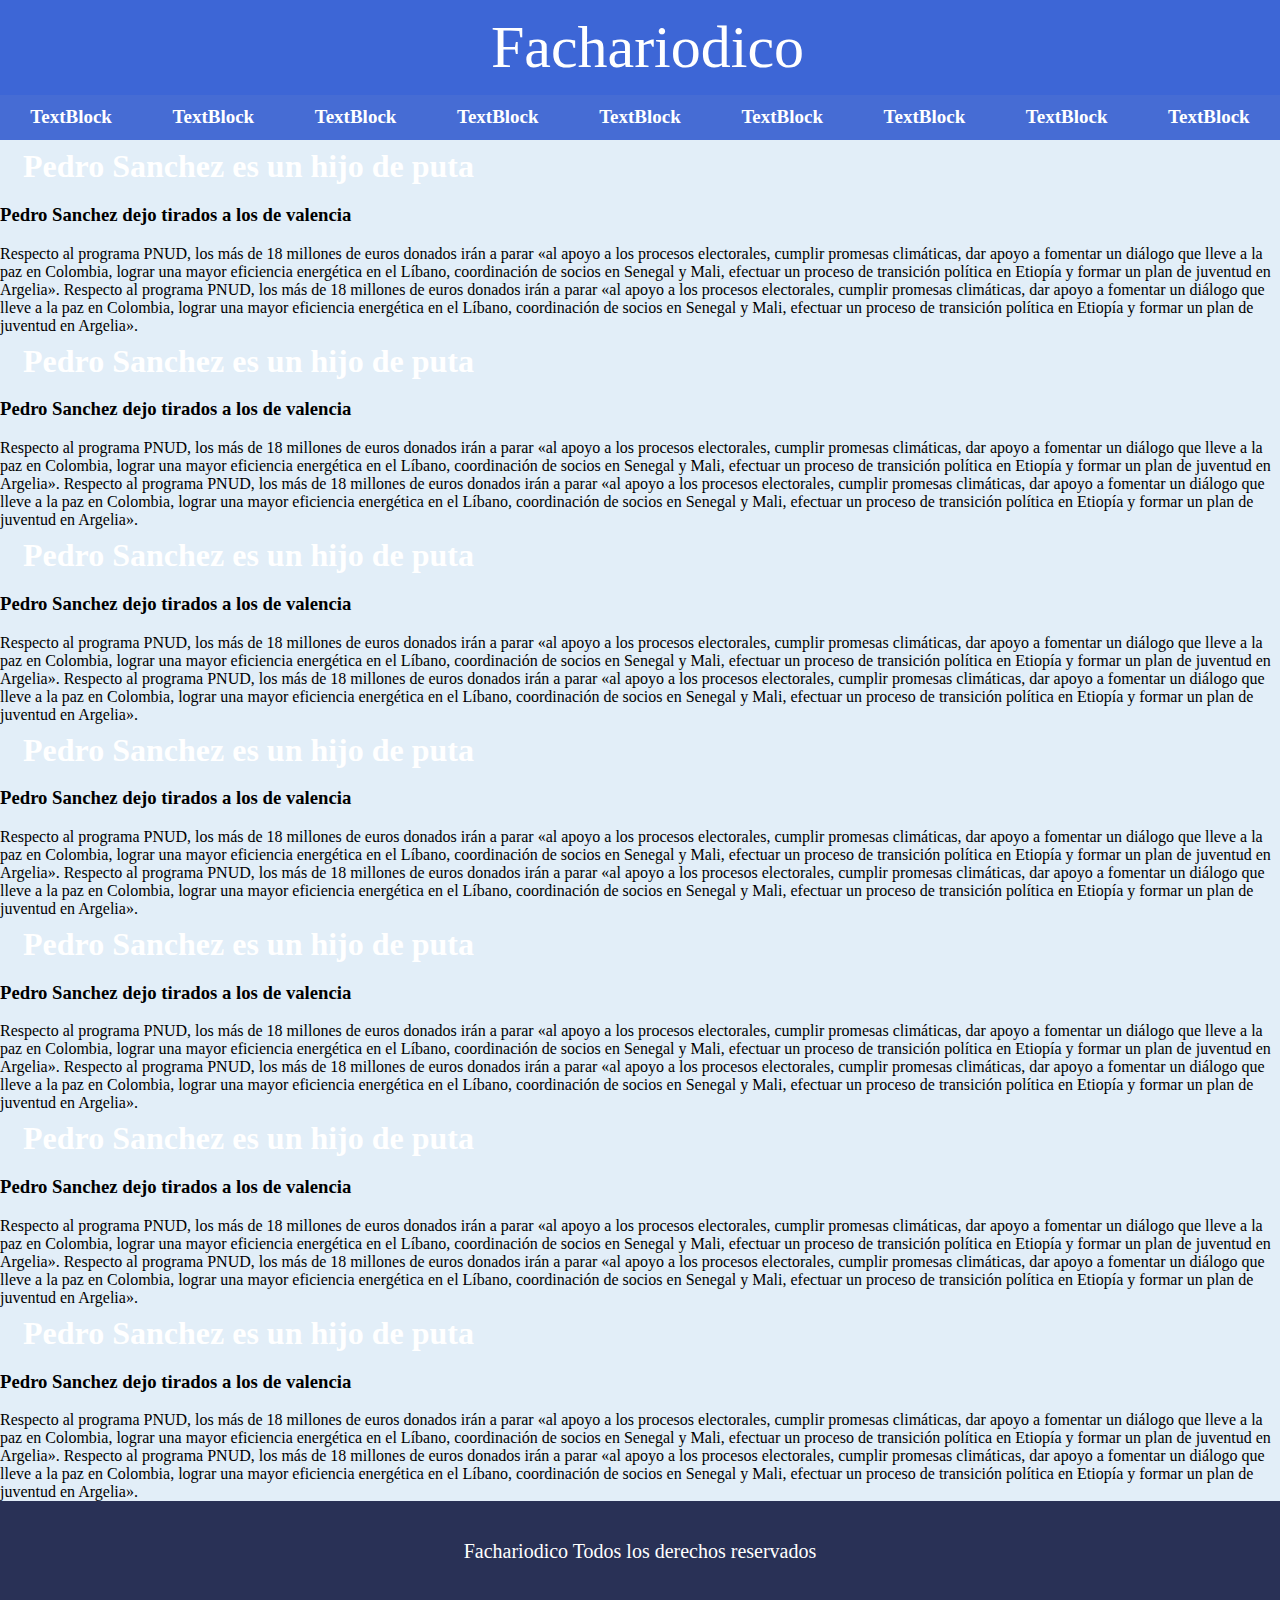
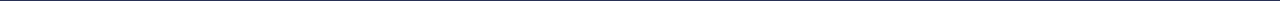
<file: index.html>
<!DOCTYPE html>
<html>
    
<head>
<title>Fachariodico</title>
<link rel="stylesheet" type="text/css" href="styles.css">
<meta name="viewport" content="width=device-width, initial-scale=1.0">
</head>

<body>


<div id="CajonTitulo">

    <div id="Titulo">Fachariodico</div>
        
</div>



<div id="CajonUI">

<div id="inicio" class="CajaUI">TextBlock</div>
<div id="rayaGrisUI"></div>
<div class="CajaUI">TextBlock</div>
<div id="rayaGrisUI"></div>
<div class="CajaUI">TextBlock</div>
<div id="rayaGrisUI"></div>
<div class="CajaUI">TextBlock</div>
<div id="rayaGrisUI"></div>
<div class="CajaUI">TextBlock</div>
<div id="rayaGrisUI"></div>
<div class="CajaUI">TextBlock</div>
<div id="rayaGrisUI"></div>
<div class="CajaUI">TextBlock</div>
<div id="rayaGrisUI"></div>
<div class="CajaUI">TextBlock</div>
<div id="rayaGrisUI"></div>
<div id="final" class="CajaUI">TextBlock</div>

</div>

<section id="Portada">
<div id="Titulo"><h1>Pedro Sanchez es un hijo de puta </h1></div>
<div id="Subtitulo"><h3>Pedro Sanchez  dejo tirados a los de valencia </h3></div>
<div id="Parrafo">
    Respecto al programa PNUD, los más de 18 millones de euros donados irán a parar «al apoyo a los procesos electorales, cumplir promesas climáticas, 
    dar apoyo a fomentar un diálogo que lleve a la paz en Colombia, lograr una mayor eficiencia energética en el Líbano,
    coordinación de socios en Senegal y Mali, efectuar un proceso de transición política en Etiopía y formar un plan de juventud en Argelia».
    Respecto al programa PNUD, los más de 18 millones de euros donados irán a parar «al apoyo a los procesos electorales, cumplir promesas climáticas, 
    dar apoyo a fomentar un diálogo que lleve a la paz en Colombia, lograr una mayor eficiencia energética en el Líbano,
    coordinación de socios en Senegal y Mali, efectuar un proceso de transición política en Etiopía y formar un plan de juventud en Argelia».
</div>
</section>

<section id="Noticias">

    <div id="layout">
    <div id="Titulo"><h1>Pedro Sanchez es un hijo de puta </h1></div>
    <div id="Subtitulo"><h3>Pedro Sanchez  dejo tirados a los de valencia </h3></div>
    <div id="Parrafo">
        Respecto al programa PNUD, los más de 18 millones de euros donados irán a parar «al apoyo a los procesos electorales, cumplir promesas climáticas, 
        dar apoyo a fomentar un diálogo que lleve a la paz en Colombia, lograr una mayor eficiencia energética en el Líbano,
        coordinación de socios en Senegal y Mali, efectuar un proceso de transición política en Etiopía y formar un plan de juventud en Argelia».
        Respecto al programa PNUD, los más de 18 millones de euros donados irán a parar «al apoyo a los procesos electorales, cumplir promesas climáticas, 
        dar apoyo a fomentar un diálogo que lleve a la paz en Colombia, lograr una mayor eficiencia energética en el Líbano,
        coordinación de socios en Senegal y Mali, efectuar un proceso de transición política en Etiopía y formar un plan de juventud en Argelia».
    </div>
</div>

<div id="layout">
    <div id="Titulo"><h1>Pedro Sanchez es un hijo de puta </h1></div>
    <div id="Subtitulo"><h3>Pedro Sanchez  dejo tirados a los de valencia </h3></div>
    <div id="Parrafo">
        Respecto al programa PNUD, los más de 18 millones de euros donados irán a parar «al apoyo a los procesos electorales, cumplir promesas climáticas, 
        dar apoyo a fomentar un diálogo que lleve a la paz en Colombia, lograr una mayor eficiencia energética en el Líbano,
        coordinación de socios en Senegal y Mali, efectuar un proceso de transición política en Etiopía y formar un plan de juventud en Argelia».
        Respecto al programa PNUD, los más de 18 millones de euros donados irán a parar «al apoyo a los procesos electorales, cumplir promesas climáticas, 
        dar apoyo a fomentar un diálogo que lleve a la paz en Colombia, lograr una mayor eficiencia energética en el Líbano,
        coordinación de socios en Senegal y Mali, efectuar un proceso de transición política en Etiopía y formar un plan de juventud en Argelia».
    </div>
</div>

<div id="layout">
    <div id="Titulo"><h1>Pedro Sanchez es un hijo de puta </h1></div>
    <div id="Subtitulo"><h3>Pedro Sanchez  dejo tirados a los de valencia </h3></div>
    <div id="Parrafo">
        Respecto al programa PNUD, los más de 18 millones de euros donados irán a parar «al apoyo a los procesos electorales, cumplir promesas climáticas, 
        dar apoyo a fomentar un diálogo que lleve a la paz en Colombia, lograr una mayor eficiencia energética en el Líbano,
        coordinación de socios en Senegal y Mali, efectuar un proceso de transición política en Etiopía y formar un plan de juventud en Argelia».
        Respecto al programa PNUD, los más de 18 millones de euros donados irán a parar «al apoyo a los procesos electorales, cumplir promesas climáticas, 
        dar apoyo a fomentar un diálogo que lleve a la paz en Colombia, lograr una mayor eficiencia energética en el Líbano,
        coordinación de socios en Senegal y Mali, efectuar un proceso de transición política en Etiopía y formar un plan de juventud en Argelia».
    </div>
</div>

<div id="layout">
    <div id="Titulo"><h1>Pedro Sanchez es un hijo de puta </h1></div>
    <div id="Subtitulo"><h3>Pedro Sanchez  dejo tirados a los de valencia </h3></div>
    <div id="Parrafo">
        Respecto al programa PNUD, los más de 18 millones de euros donados irán a parar «al apoyo a los procesos electorales, cumplir promesas climáticas, 
        dar apoyo a fomentar un diálogo que lleve a la paz en Colombia, lograr una mayor eficiencia energética en el Líbano,
        coordinación de socios en Senegal y Mali, efectuar un proceso de transición política en Etiopía y formar un plan de juventud en Argelia».
        Respecto al programa PNUD, los más de 18 millones de euros donados irán a parar «al apoyo a los procesos electorales, cumplir promesas climáticas, 
        dar apoyo a fomentar un diálogo que lleve a la paz en Colombia, lograr una mayor eficiencia energética en el Líbano,
        coordinación de socios en Senegal y Mali, efectuar un proceso de transición política en Etiopía y formar un plan de juventud en Argelia».
    </div>
</div>

<div id="layout">
    <div id="Titulo"><h1>Pedro Sanchez es un hijo de puta </h1></div>
    <div id="Subtitulo"><h3>Pedro Sanchez  dejo tirados a los de valencia </h3></div>
    <div id="Parrafo">
        Respecto al programa PNUD, los más de 18 millones de euros donados irán a parar «al apoyo a los procesos electorales, cumplir promesas climáticas, 
        dar apoyo a fomentar un diálogo que lleve a la paz en Colombia, lograr una mayor eficiencia energética en el Líbano,
        coordinación de socios en Senegal y Mali, efectuar un proceso de transición política en Etiopía y formar un plan de juventud en Argelia».
        Respecto al programa PNUD, los más de 18 millones de euros donados irán a parar «al apoyo a los procesos electorales, cumplir promesas climáticas, 
        dar apoyo a fomentar un diálogo que lleve a la paz en Colombia, lograr una mayor eficiencia energética en el Líbano,
        coordinación de socios en Senegal y Mali, efectuar un proceso de transición política en Etiopía y formar un plan de juventud en Argelia».
    </div>
</div>

<div id="layout">
    <div id="Titulo"><h1>Pedro Sanchez es un hijo de puta </h1></div>
    <div id="Subtitulo"><h3>Pedro Sanchez  dejo tirados a los de valencia </h3></div>
    <div id="Parrafo">
        Respecto al programa PNUD, los más de 18 millones de euros donados irán a parar «al apoyo a los procesos electorales, cumplir promesas climáticas, 
        dar apoyo a fomentar un diálogo que lleve a la paz en Colombia, lograr una mayor eficiencia energética en el Líbano,
        coordinación de socios en Senegal y Mali, efectuar un proceso de transición política en Etiopía y formar un plan de juventud en Argelia».
        Respecto al programa PNUD, los más de 18 millones de euros donados irán a parar «al apoyo a los procesos electorales, cumplir promesas climáticas, 
        dar apoyo a fomentar un diálogo que lleve a la paz en Colombia, lograr una mayor eficiencia energética en el Líbano,
        coordinación de socios en Senegal y Mali, efectuar un proceso de transición política en Etiopía y formar un plan de juventud en Argelia».
    </div>
 
</div>

    </section>

<footer>Fachariodico Todos los derechos reservados</footer>
</body>
</html>
</file>
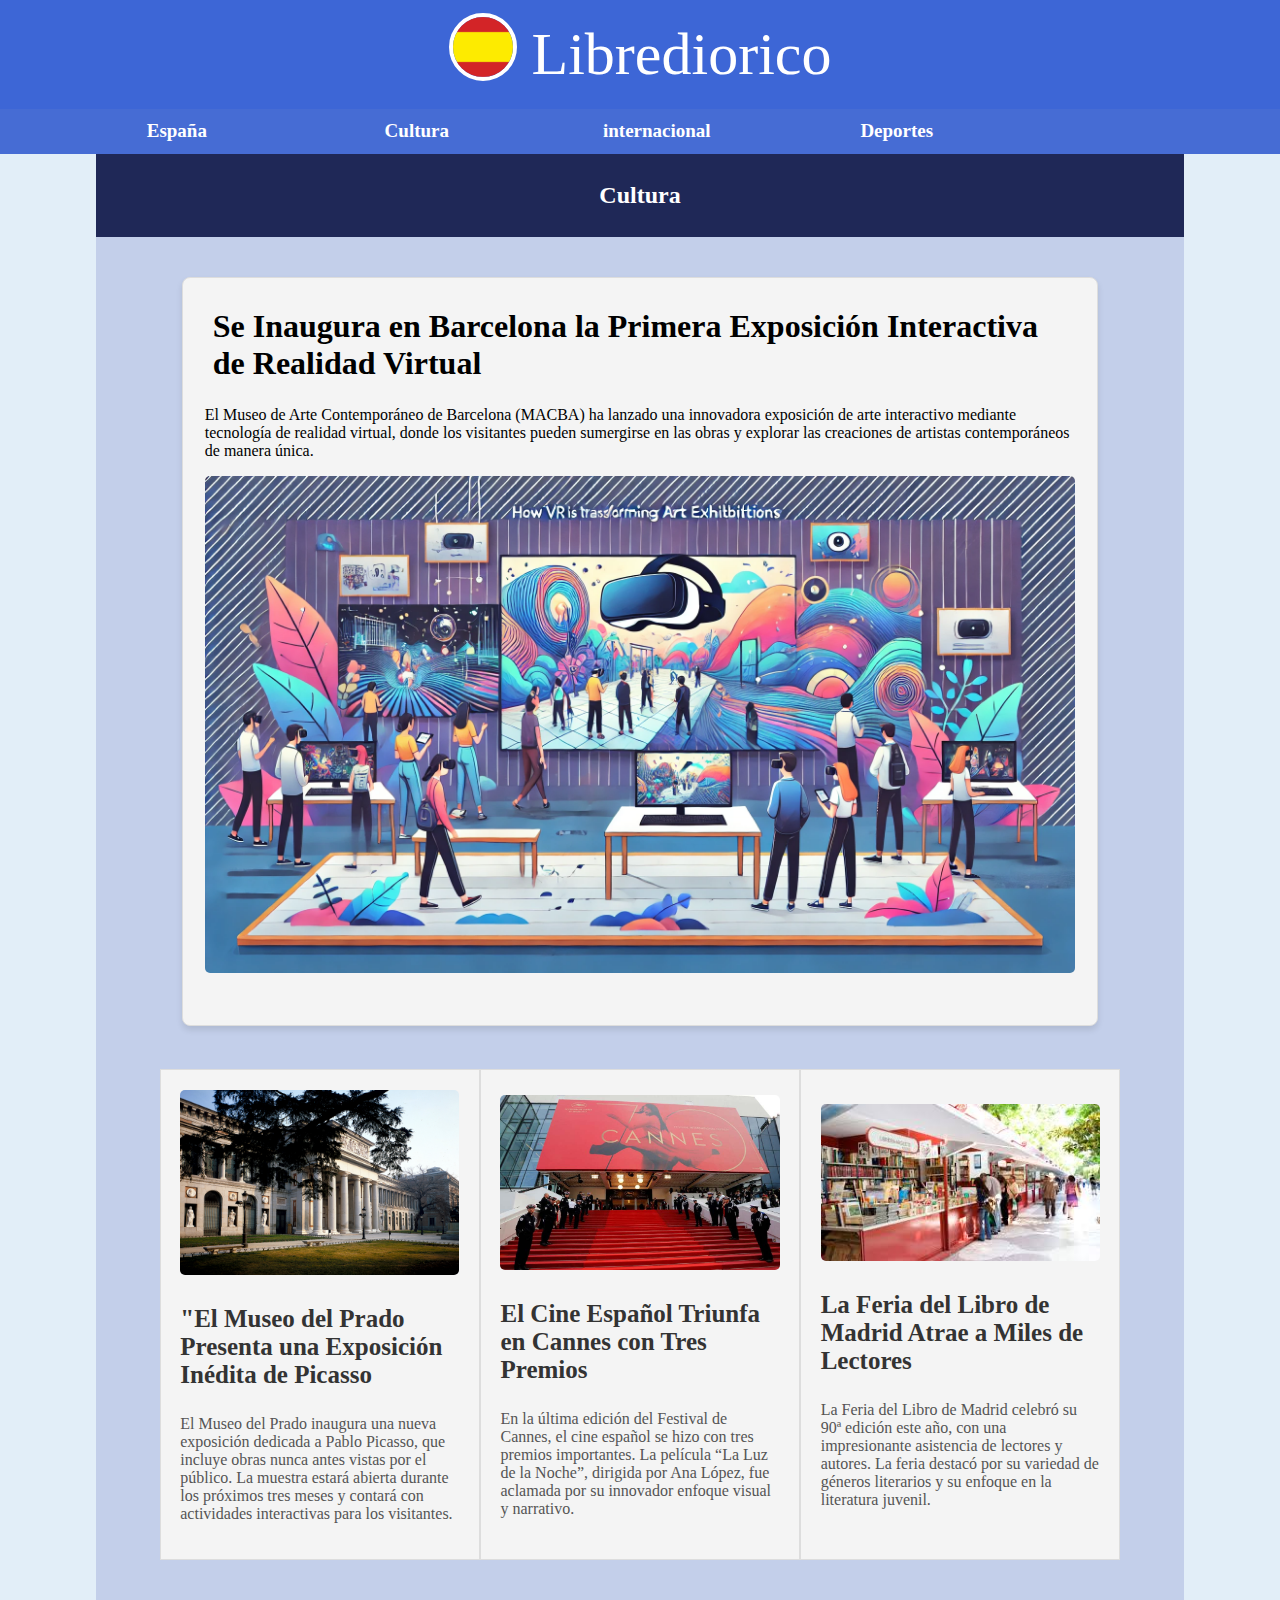
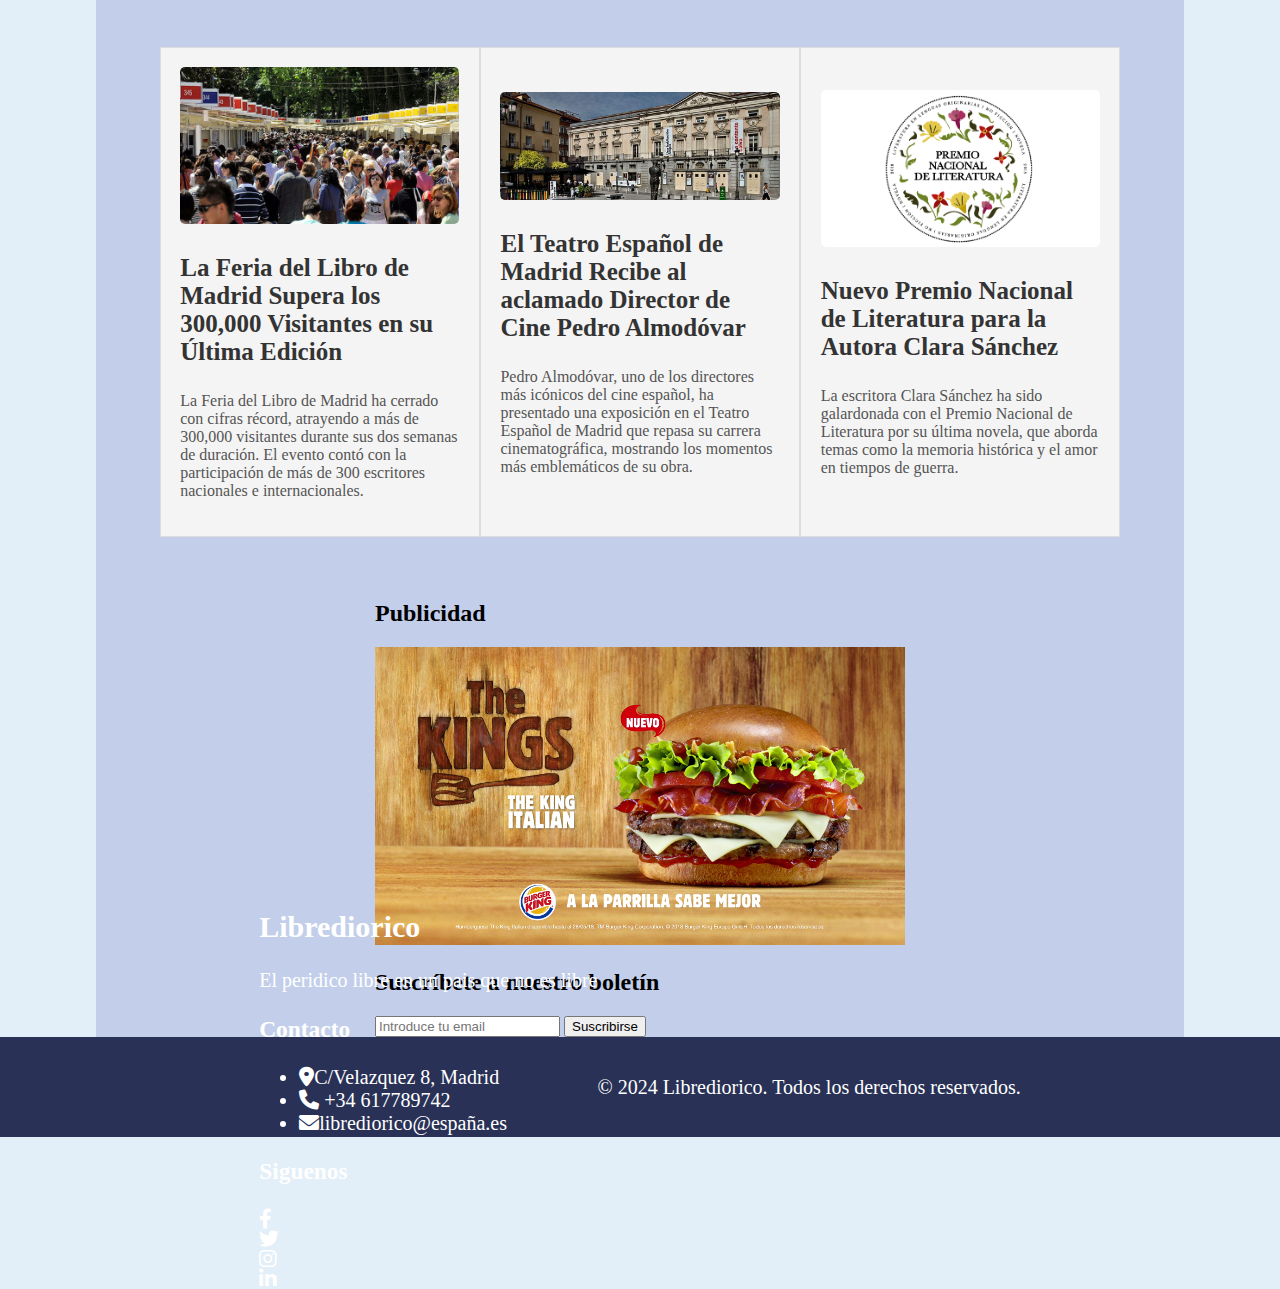
<file: cultura.html>
<!DOCTYPE html>
<html>
<head>
<title>Librediorico</title>
<meta charset="UTF-8">
<link rel="stylesheet" type="text/css" href="styles.css">
<meta name="viewport" content="width=device-width, initial-scale=1.0">
<link href="https://cdnjs.cloudflare.com/ajax/libs/font-awesome/6.0.0-beta3/css/all.min.css" rel="stylesheet">
</head>

<body>
<div id="CajonTitulo">
<div><img id="logo" src="logo.png" alt="logo"></div>
<div id="Titulo">Librediorico</div>  
</div>

<div id="ui">
<div id="CajonUI">
<div id="seccionUI">
<a href="index.html"> <div id="inicio" class="CajaUI" href="index.html">España</div></a>
<a href="cultura.html"> <div class="CajaUI">Cultura</div></a>
<a href="internacional.html"> <div class="CajaUI">internacional</div></a>
<a href="deportes.html"> <div id="final" class="CajaUI">Deportes</div></a>
</div>
</div>
</div>

<div id="contenido">
  <header>
    <h2>Cultura</h2>   
  </header>
     <article class="noticiaPortada">
      <h1>Se Inaugura en Barcelona la Primera Exposición Interactiva de Realidad Virtual</h1>
      <p> El Museo de Arte Contemporáneo de Barcelona (MACBA) ha lanzado una
         innovadora exposición de arte interactivo
         mediante tecnología de realidad virtual, donde los visitantes pueden 
         sumergirse en las obras y explorar las creaciones de artistas
         contemporáneos de manera única.</p>
         <img src="vr.webp" style="width:100%; margin-bottom: 30px;border-radius: 5px;" alt="Noticia principal" class="imagen-noticia">
    </article>

  <main class="noticias-container">
    <article class="noticia">
      <img src="prado.png" style="width:100%; margin-bottom: 30px;border-radius: 5px;" alt="Noticia principal" class="imagen-noticia">
      <h2>"El Museo del Prado Presenta una Exposición Inédita de Picasso</h2>
      <p>El Museo del Prado inaugura una nueva exposición dedicada a Pablo Picasso, que incluye obras nunca antes vistas 
        por el público.
         La muestra estará abierta durante los próximos tres meses y contará con actividades interactivas para los visitantes.</p>
    </article>
    <article class="noticia">
      <img src="cannes.jpg" alt="Noticia principal" style="width:100%; margin-bottom: 30px;border-radius: 5px;" alt="Noticia principal" class="imagen-noticia">
      <h2>El Cine Español Triunfa en Cannes con Tres Premios</h2>
      <p>En la última edición del Festival de Cannes, el cine español se hizo con tres premios importantes. 
        La película “La Luz de la Noche”, dirigida por Ana López, 
        fue aclamada por su innovador enfoque visual y narrativo.</p>
    </article>
    <article class="noticia">
      <img src="feria.jpeg" style="width:100%; margin-bottom: 30px;border-radius: 5px;" alt="Noticia principal" alt="Noticia principal" class="imagen-noticia">
      <h2>La Feria del Libro de Madrid Atrae a Miles de Lectores</h2>
      <p>La Feria del Libro de Madrid celebró su 90ª edición este año, con una impresionante asistencia de lectores y autores.
         La feria destacó por su variedad de géneros literarios y su enfoque en la literatura juvenil.</p>
    </article>
  </main>

  <main class="noticias-container">
    <article class="noticia">
      <img src="feria2.jpg" style="width:100%; margin-bottom: 30px;border-radius: 5px;" alt="Noticia principal" alt="Noticia principal" class="imagen-noticia">
      <h2>La Feria del Libro de Madrid Supera los 300,000 Visitantes en su Última Edición</h2>
      <p>La Feria del Libro de Madrid ha cerrado con cifras récord, atrayendo a más de 300,000 visitantes durante sus dos semanas de duración. El evento contó con la participación de más de 300 escritores nacionales e internacionales.</p>
    </article>
    <article class="noticia">
      <img src="teatro.jpg" style="width:100%; margin-bottom: 30px;border-radius: 5px;" alt="Noticia principal" alt="Noticia principal" class="imagen-noticia">
      <h2>El Teatro Español de Madrid Recibe al aclamado Director de Cine Pedro Almodóvar</h2>
      <p>Pedro Almodóvar, uno de los directores más icónicos del cine español, ha presentado una exposición en el Teatro Español de Madrid que repasa su carrera cinematográfica, mostrando los momentos más emblemáticos de su obra.</p>
    </article>
    <article class="noticia">
      <img src="literatura.png" style="width:100%; margin-bottom: 30px;border-radius: 5px;" alt="Noticia principal" alt="Noticia principal" class="imagen-noticia">
      <h2>Nuevo Premio Nacional de Literatura para la Autora Clara Sánchez</h2>
      <p>La escritora Clara Sánchez ha sido galardonada con el Premio Nacional de Literatura por su última novela, que aborda temas como la memoria histórica y el amor en tiempos de guerra.</p>
    </article>
  </main>
  <section class="publicidad">
    <h2>Publicidad</h2>
    <div class="banner">
        <img src="publicidad.jpg" alt="Publicidad" class="imagen-publicidad">
  <section class="suscripcion">
    <h2>Suscríbete a nuestro boletín</h2>
    <form  method="GET">
        <input type="email" name="email" placeholder="Introduce tu email" required>
        <button type="submit">Suscribirse</button>
    </form>
  </section>
    </div>
  </section>
</div>
</div>

<footer class="footer">
  <div class="footer-container">
      <div class="footer-about">
          <h2>Librediorico</h2>
          <p>El peridico libre en un pais que no es libre</p>
      </div>

      <div class="footer-contact">
          <h3>Contacto</h3>
          <ul>
              <li><i class="fas fa-map-marker-alt"></i>C/Velazquez 8, Madrid</li>
              <li><i class="fas fa-phone"></i> +34 617789742</li>
              <li><i class="fas fa-envelope"></i>librediorico@españa.es</li>
          </ul>
      </div>

      <div class="footer-social">
          <h3>Siguenos</h3>
          <div class="social-icons">
            <a href="https://facebook.com" target="_blank" aria-label="Facebook">
              <i class="fab fa-facebook-f"></i>
          </a>
          <a href="https://twitter.com" target="_blank" aria-label="Twitter">
              <i class="fab fa-twitter"></i>
          </a>
          <a href="https://instagram.com" target="_blank" aria-label="Instagram">
              <i class="fab fa-instagram"></i>
          </a>
          <a href="https://linkedin.com" target="_blank" aria-label="LinkedIn">
              <i class="fab fa-linkedin-in"></i>
          </a>
          </div>

      </div>

  </div>

  <div class="footer-bottom">
      <p>&copy; 2024 Librediorico. Todos los derechos reservados.</p>
  </div>
</footer>
</body>
</html>
</file>
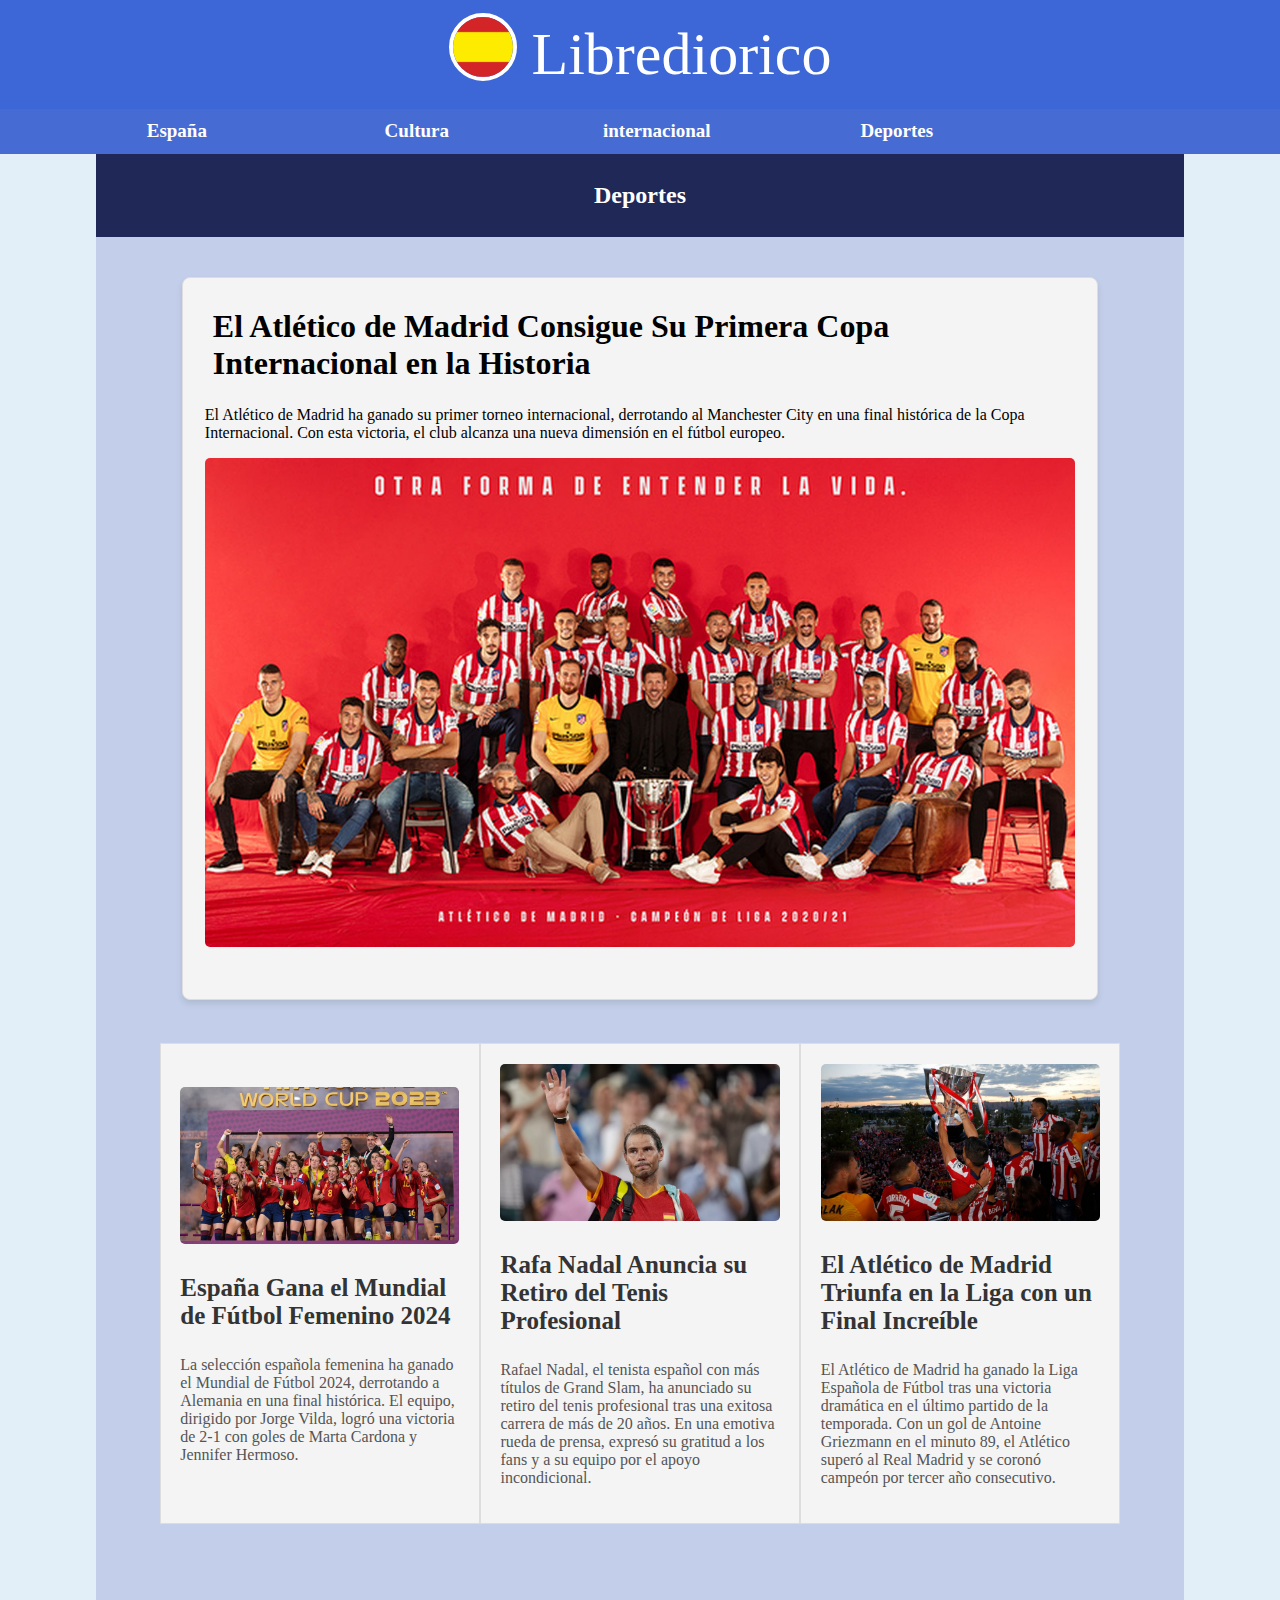
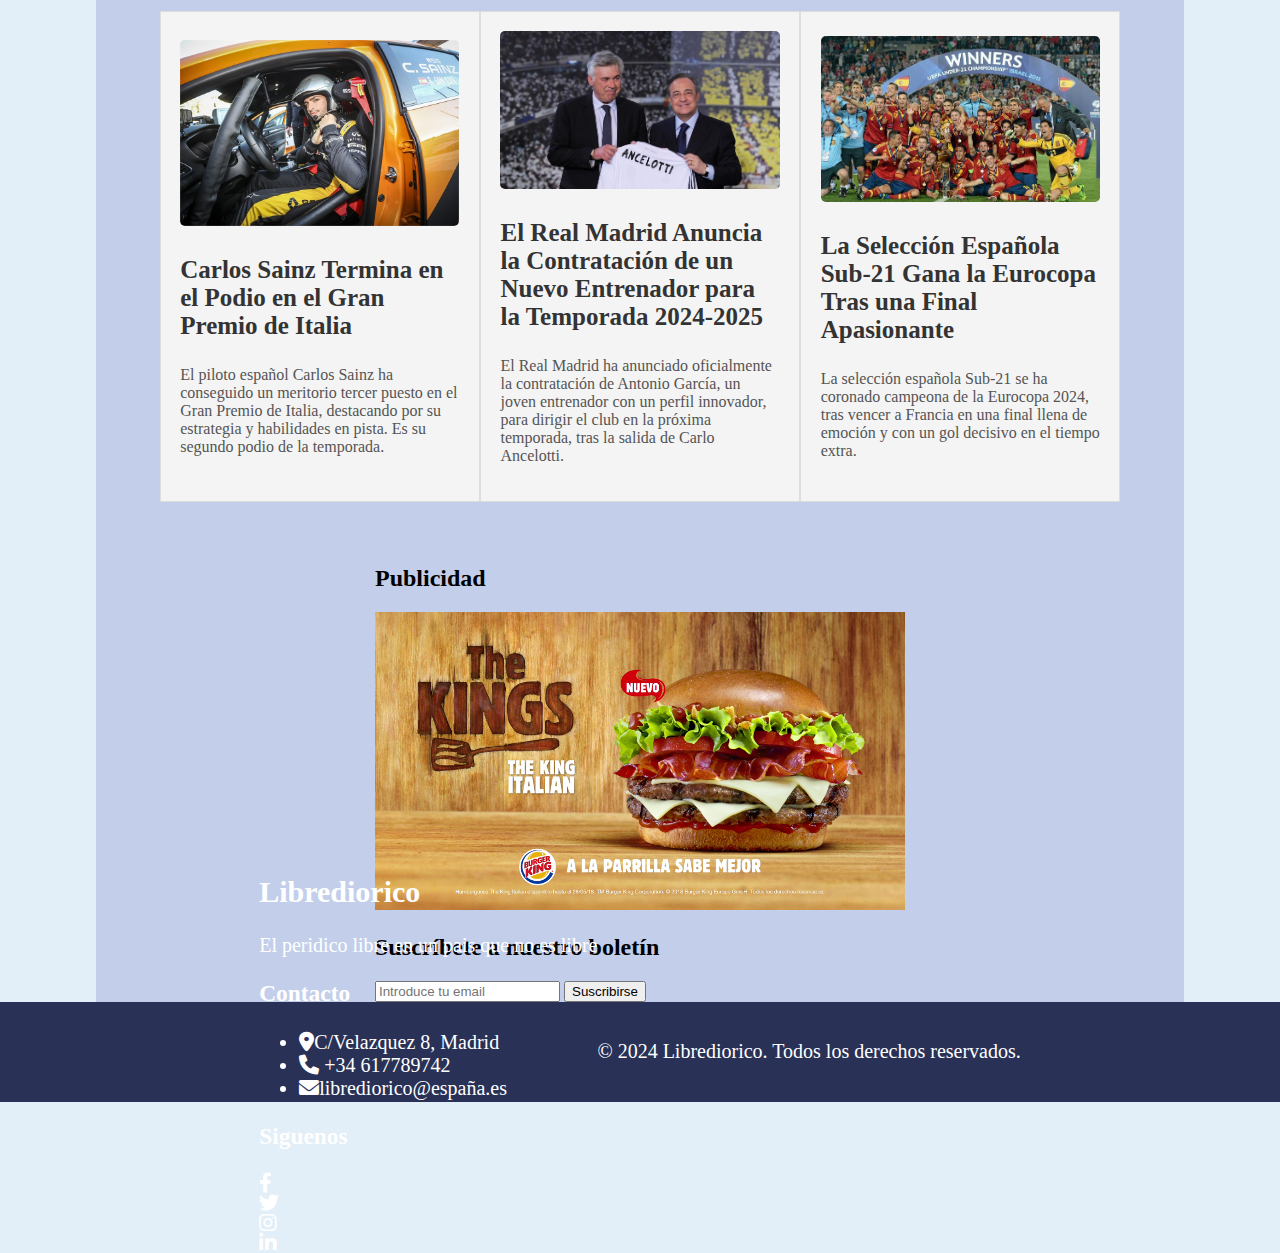
<file: deportes.html>
<!DOCTYPE html>
<html>
<head>
  <meta charset="UTF-8">
<title>Librediorico</title>
<link rel="stylesheet" type="text/css" href="styles.css">
<meta name="viewport" content="width=device-width, initial-scale=1.0">
<link href="https://cdnjs.cloudflare.com/ajax/libs/font-awesome/6.0.0-beta3/css/all.min.css" rel="stylesheet">
</head>

<body>
<div id="CajonTitulo">
<div><img id="logo" src="logo.png" alt="logo"></div>
<div id="Titulo">Librediorico</div>  
</div>

<div id="ui">
<div id="CajonUI">
<div id="seccionUI">
<a href="index.html"> <div id="inicio" class="CajaUI" href="index.html">España</div></a>
<a href="cultura.html"> <div class="CajaUI">Cultura</div></a>
<a href="internacional.html"> <div class="CajaUI">internacional</div></a>
<a href="deportes.html"> <div id="final" class="CajaUI">Deportes</div></a>
</div>
</div>
</div>

<div id="contenido">
  <header>
    <h2>Deportes</h2>   
  </header>
     <article class="noticiaPortada">
      <h1>El Atlético de Madrid Consigue Su Primera Copa Internacional en la Historia</h1>
      <p>El Atlético de Madrid ha ganado su primer torneo internacional, derrotando al Manchester City en una final histórica de la Copa Internacional. Con esta victoria, el club alcanza una nueva dimensión en el fútbol europeo.
      </p>
      <img src="equipo_manta.jpg" style="width:100%; margin-bottom: 30px;border-radius: 5px;" alt="Noticia principal" class="imagen-noticia">
    </article>

  <main class="noticias-container">
    <article class="noticia">
      <img src="mundialf.webp" alt="Noticia principal" style="width:100%; margin-bottom: 30px;border-radius: 5px;" class="imagen-noticia">
      <h2>España Gana el Mundial de Fútbol Femenino 2024</h2>
      <p>La selección española femenina ha ganado el Mundial de Fútbol 2024, derrotando a Alemania en una final histórica.
         El equipo, dirigido por Jorge Vilda, logró una victoria de 2-1 con goles de Marta Cardona y Jennifer Hermoso.</p>
         
    </article>
    <article class="noticia">
      <img src="rafa.webp" style="width:100%; margin-bottom: 30px;border-radius: 5px;"alt="Noticia principal" class="imagen-noticia">
      <h2>Rafa Nadal Anuncia su Retiro del Tenis Profesional</h2>
      <p>Rafael Nadal, el tenista español con más títulos de Grand Slam, ha anunciado su retiro del tenis profesional tras una exitosa carrera de más de 20 años. 
        En una emotiva rueda de prensa, expresó su gratitud a los fans y a su equipo por el apoyo incondicional.</p>
    </article>
    <article class="noticia">
      <img src="equipo_manta2.jpeg" style="width:100%; margin-bottom: 30px;border-radius: 5px;" alt="Noticia principal" class="imagen-noticia">
      <h2>El Atlético de Madrid Triunfa en la Liga con un Final Increíble</h2>
      <p>El Atlético de Madrid ha ganado la Liga Española de Fútbol tras una victoria dramática en el último partido de la temporada.
         Con un gol de Antoine Griezmann en el minuto 89, 
        el Atlético superó al Real Madrid y se coronó campeón por tercer año consecutivo.</p>
    </article>
  </main>

  <main class="noticias-container">
    <article class="noticia">
      <img src="carlos-sain-jr.jpg" alt="Noticia principal" class="imagen-noticia" style="width:100%; margin-bottom: 30px;border-radius: 5px;">
      <h2>Carlos Sainz Termina en el Podio en el Gran Premio de Italia</h2>
      <p>El piloto español Carlos Sainz ha conseguido un meritorio tercer puesto en el Gran Premio de Italia, destacando por su estrategia y habilidades en pista. Es su segundo podio de la temporada.</p>
    </article>
    <article class="noticia">
      <img src="mejor_equipo.jpeg" alt="Noticia principal" class="imagen-noticia" style="width:100%; margin-bottom: 30px;border-radius: 5px;">
      <h2>El Real Madrid Anuncia la Contratación de un Nuevo Entrenador para la Temporada 2024-2025</h2>
      <p>El Real Madrid ha anunciado oficialmente la contratación de Antonio García, un joven entrenador con un perfil innovador, para dirigir el club en la próxima temporada, tras la salida de Carlo Ancelotti.</p>
    </article>
    <article class="noticia">
      <img src="españaa.jpg" alt="ESPAÑA" class="imagen-noticia" style="width:100%; margin-bottom: 30px;border-radius: 5px;">
      <h2>La Selección Española Sub-21 Gana la Eurocopa Tras una Final Apasionante</h2>
      <p>La selección española Sub-21 se ha coronado campeona de la Eurocopa 2024, tras vencer a Francia en una final llena de emoción y con un gol decisivo en el tiempo extra.

      </p>
    </article>
  </main>
  <section class="publicidad">
    <h2>Publicidad</h2>
    <div class="banner">
        <img src="publicidad.jpg" alt="Publicidad" class="imagen-publicidad">
  <section class="suscripcion">
    <h2>Suscríbete a nuestro boletín</h2>
    <form  method="GET">
        <input type="email" name="email" placeholder="Introduce tu email" required>
        <button type="submit">Suscribirse</button>
    </form>
  </section>
    </div>
  </section>
</div>
</div>

<footer class="footer">
  <div class="footer-container">
      <div class="footer-about">
          <h2>Librediorico</h2>
          <p>El peridico libre en un pais que no es libre</p>
      </div>

      <div class="footer-contact">
          <h3>Contacto</h3>
          <ul>
              <li><i class="fas fa-map-marker-alt"></i>C/Velazquez 8, Madrid</li>
              <li><i class="fas fa-phone"></i> +34 617789742</li>
              <li><i class="fas fa-envelope"></i>librediorico@españa.es</li>
          </ul>
      </div>

      <div class="footer-social">
          <h3>Siguenos</h3>
          <div class="social-icons">
            <a href="https://facebook.com" target="_blank" aria-label="Facebook">
              <i class="fab fa-facebook-f"></i>
          </a>
          <a href="https://twitter.com" target="_blank" aria-label="Twitter">
              <i class="fab fa-twitter"></i>
          </a>
          <a href="https://instagram.com" target="_blank" aria-label="Instagram">
              <i class="fab fa-instagram"></i>
          </a>
          <a href="https://linkedin.com" target="_blank" aria-label="LinkedIn">
              <i class="fab fa-linkedin-in"></i>
          </a>
          </div>

      </div>

  </div>

  <div class="footer-bottom">
      <p>&copy; 2024 Librediorico. Todos los derechos reservados.</p>
  </div>
</footer>
</body>
</html>
</file>
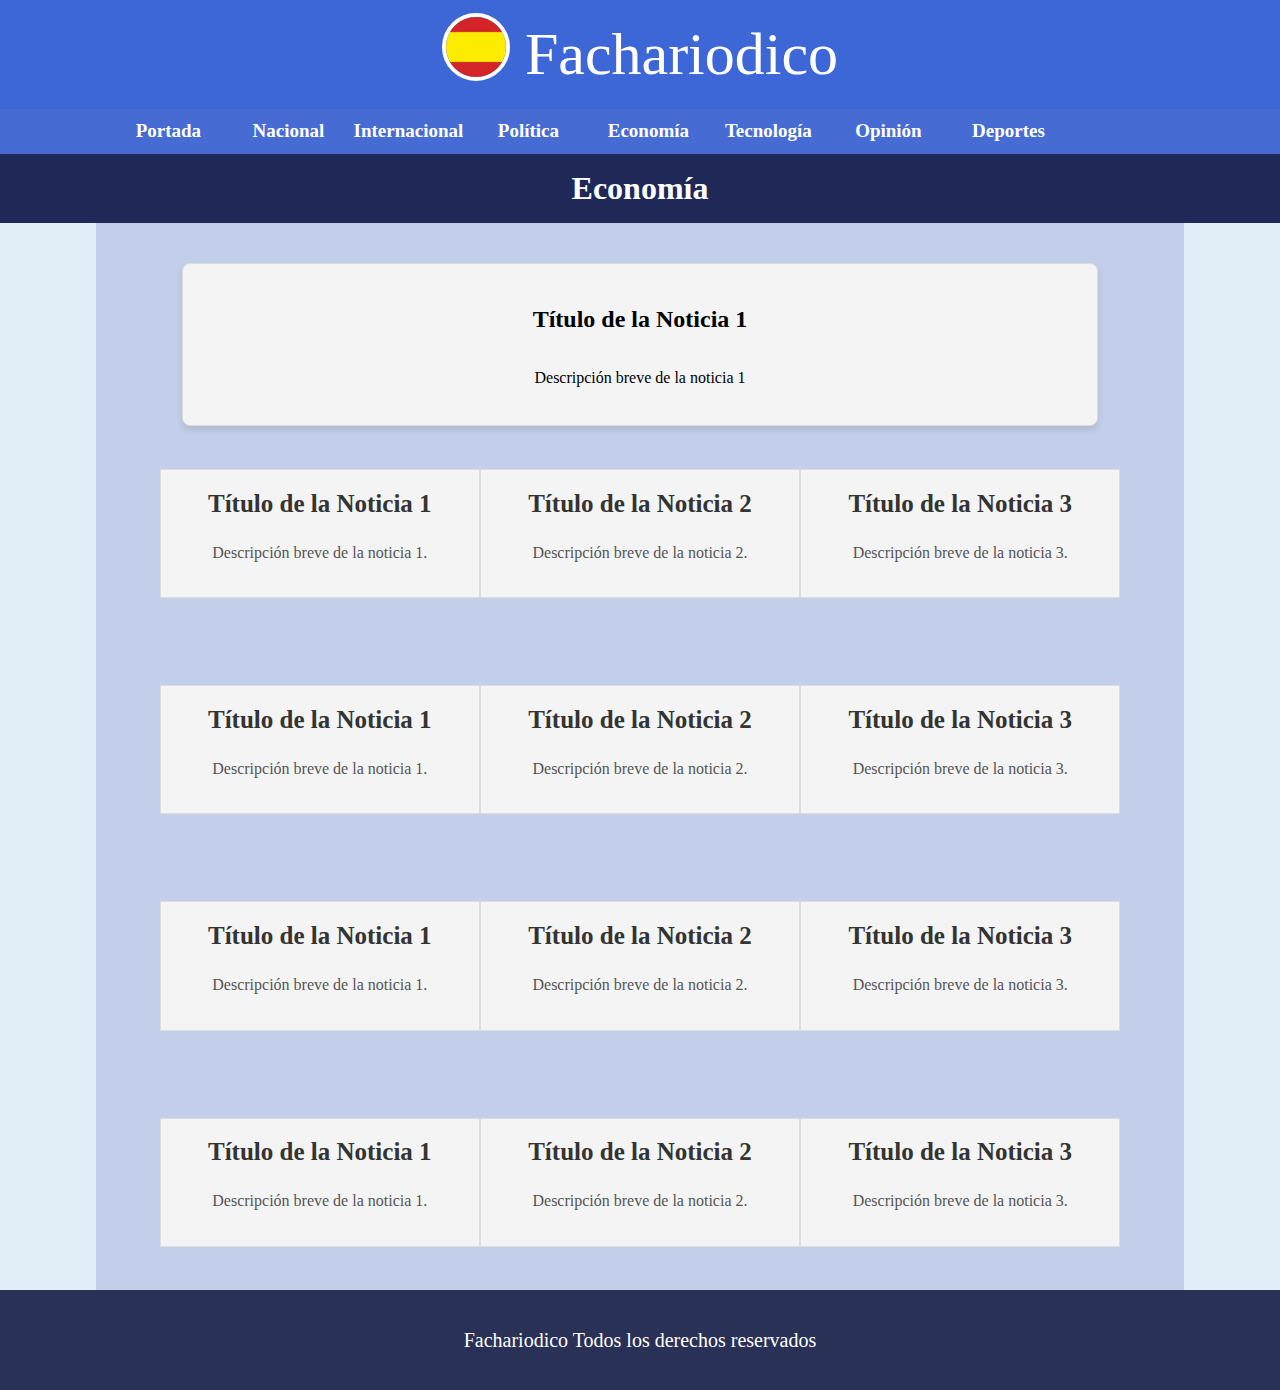
<file: economia.html>
<!DOCTYPE html>
<html>
    
<head>
<title>Fachariodico</title>
<link rel="stylesheet" type="text/css" href="styles.css">
<meta name="viewport" content="width=device-width, initial-scale=1.0">
</head>

<body>

<div id="ui"></div>
<div id="CajonTitulo">
<div><img id="logo" src="logo.png" alt="logo"></div>
<div id="Titulo">Fachariodico</div>  
</div>

<div id="CajonUI">
<div id="seccionUI">
<a href="index.html"> <div id="inicio" class="CajaUI" href="index.html">Portada</div></a>

<a href="nacional.html"> <div class="CajaUI" >Nacional</div></a>

<a href="internacional.html"> <div class="CajaUI">Internacional</div></a>

<a href="politica.html"> <div class="CajaUI">Política</div></a>

<a href="economia.html"> <div class="CajaUI">Economía</div></a>

<a href="tecnologia.html"> <div class="CajaUI">Tecnología</div></a>

<a href="opinion"> <div class="CajaUI">Opinión</div></a>

<a href="deportes.html"> <div id="final" class="CajaUI">Deportes</div></a>

</div>
</div>
</div>

<header>
  <h1>Economía</h1>   
</header>

<div id="contenido">

     <article class="noticiaPortada">
      <h2>Título de la Noticia 1</h2>
      <p> Descripción breve de la noticia 1</p>
    </article>

  <main class="noticias-container">
    <article class="noticia">
      <h2>Título de la Noticia 1</h2>
      <p>Descripción breve de la noticia 1.</p>
    </article>
    <article class="noticia">
      <h2>Título de la Noticia 2</h2>
      <p>Descripción breve de la noticia 2.</p>
    </article>
    <article class="noticia">
      <h2>Título de la Noticia 3</h2>
      <p>Descripción breve de la noticia 3.</p>
    </article>
  </main>

  <main class="noticias-container">
    <article class="noticia">
      <h2>Título de la Noticia 1</h2>
      <p>Descripción breve de la noticia 1.</p>
    </article>
    <article class="noticia">
      <h2>Título de la Noticia 2</h2>
      <p>Descripción breve de la noticia 2.</p>
    </article>
    <article class="noticia">
      <h2>Título de la Noticia 3</h2>
      <p>Descripción breve de la noticia 3.</p>
    </article>
  </main>
  <main class="noticias-container">
    <article class="noticia">
      <h2>Título de la Noticia 1</h2>
      <p>Descripción breve de la noticia 1.</p>
    </article>
    <article class="noticia">
      <h2>Título de la Noticia 2</h2>
      <p>Descripción breve de la noticia 2.</p>
    </article>
    <article class="noticia">
      <h2>Título de la Noticia 3</h2>
      <p>Descripción breve de la noticia 3.</p>
    </article>
  </main>
  <main class="noticias-container">
    <article class="noticia">
      <h2>Título de la Noticia 1</h2>
      <p>Descripción breve de la noticia 1.</p>
    </article>
    <article class="noticia">
      <h2>Título de la Noticia 2</h2>
      <p>Descripción breve de la noticia 2.</p>
    </article>
    <article class="noticia">
      <h2>Título de la Noticia 3</h2>
      <p>Descripción breve de la noticia 3.</p>
    </article>
  </main>

</div>
<footer>Fachariodico Todos los derechos reservados</footer>
</body>
</html>
</file>
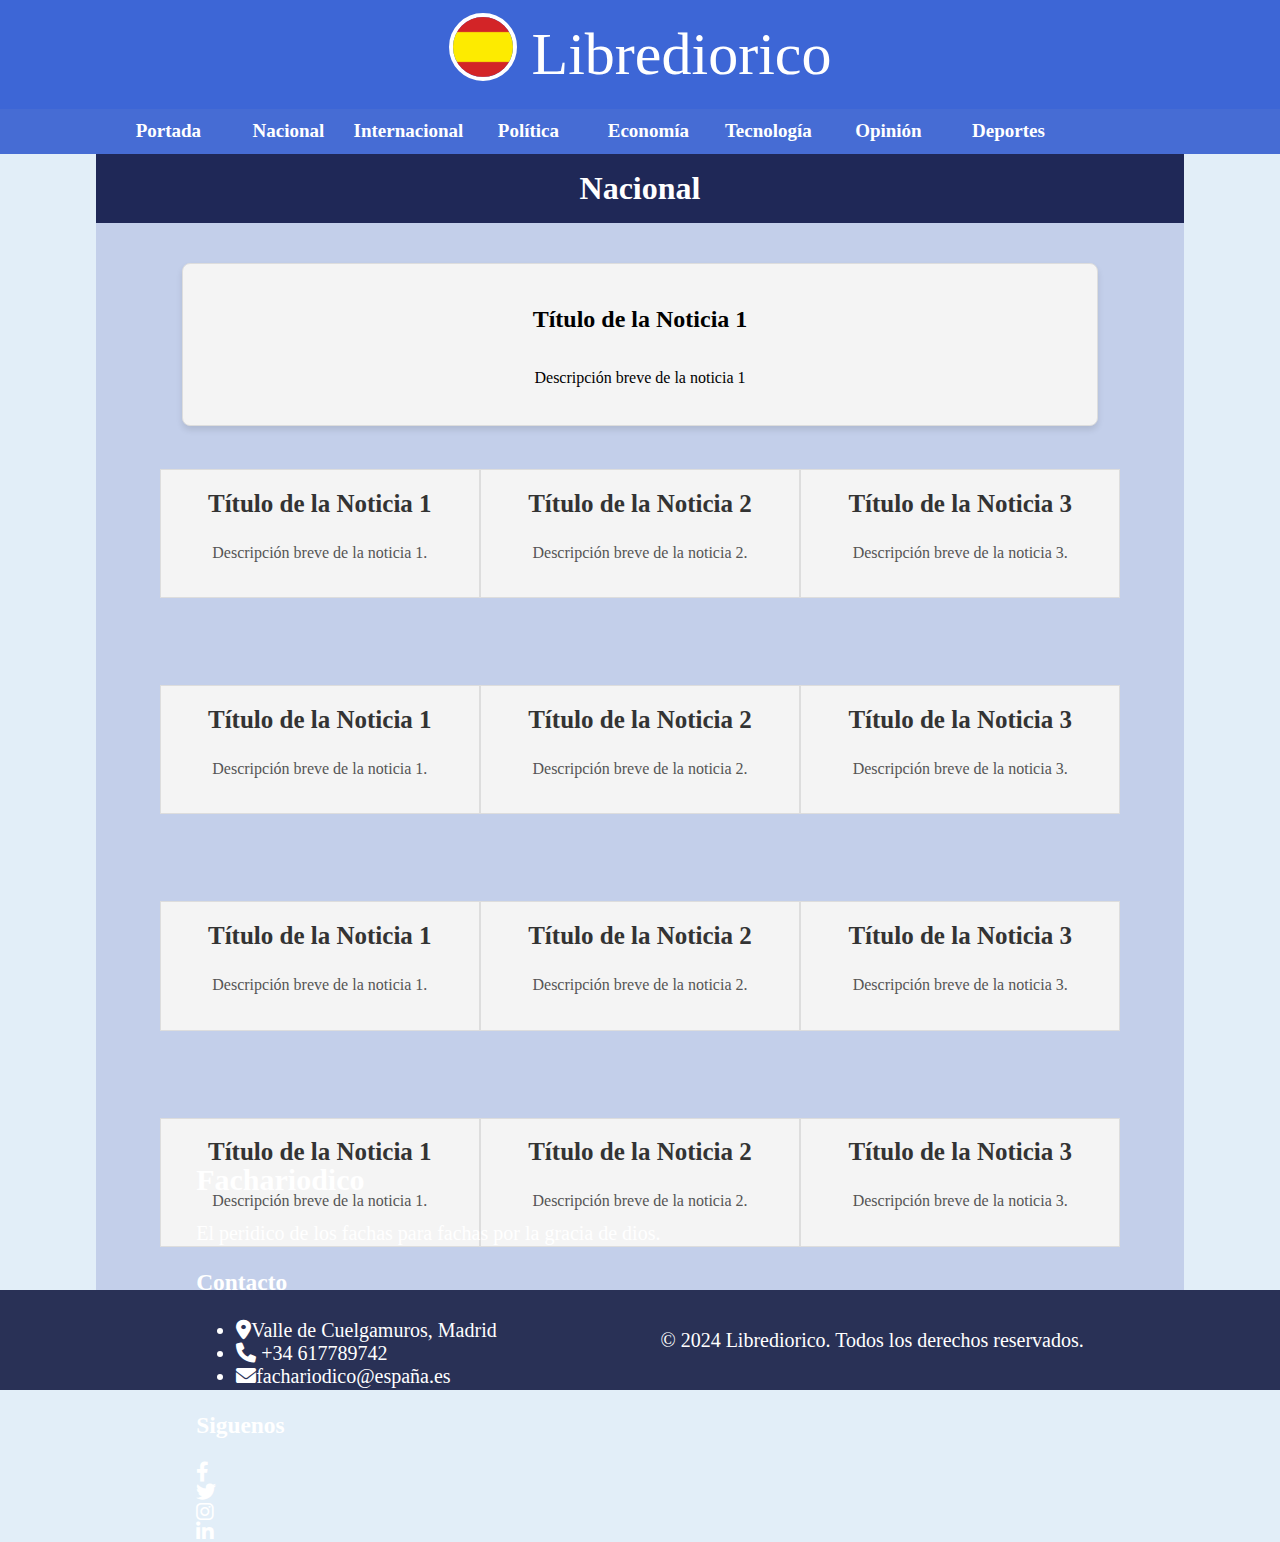
<file: nacional.html>
<!DOCTYPE html>
<html>
    
<head>
  <title>Librediorico</title>
<link rel="stylesheet" type="text/css" href="styles.css">
<meta name="viewport" content="width=device-width, initial-scale=1.0">
<link href="https://cdnjs.cloudflare.com/ajax/libs/font-awesome/6.0.0-beta3/css/all.min.css" rel="stylesheet">
</head>

<body>


<div id="CajonTitulo">
<div><img id="logo" src="logo.png" alt="logo"></div>
<div id="Titulo">Librediorico</div> 
</div>
<div id="ui">
<div id="CajonUI">
<div id="seccionUI">
<a href="index.html"> <div id="inicio" class="CajaUI" href="index.html">Portada</div></a>

<a href="nacional.html"> <div class="CajaUI" >Nacional</div></a>

<a href="internacional.html"> <div class="CajaUI">Internacional</div></a>

<a href="politica.html"> <div class="CajaUI">Política</div></a>

<a href="economia.html"> <div class="CajaUI">Economía</div></a>

<a href="tecnologia.html"> <div class="CajaUI">Tecnología</div></a>

<a href="opinion.html"> <div class="CajaUI">Opinión</div></a>

<a href="deportes.html"> <div id="final" class="CajaUI">Deportes</div></a>

</div>
</div>
</div>



<div id="contenido">
  <header>
    <h1>Nacional</h1>   
  </header>
     <article class="noticiaPortada">
      <h2>Título de la Noticia 1</h2>
      <p> Descripción breve de la noticia 1</p>
    </article>

  <main class="noticias-container">
    <article class="noticia">
      <h2>Título de la Noticia 1</h2>
      <p>Descripción breve de la noticia 1.</p>
    </article>
    <article class="noticia">
      <h2>Título de la Noticia 2</h2>
      <p>Descripción breve de la noticia 2.</p>
    </article>
    <article class="noticia">
      <h2>Título de la Noticia 3</h2>
      <p>Descripción breve de la noticia 3.</p>
    </article>
  </main>

  <main class="noticias-container">
    <article class="noticia">
      <h2>Título de la Noticia 1</h2>
      <p>Descripción breve de la noticia 1.</p>
    </article>
    <article class="noticia">
      <h2>Título de la Noticia 2</h2>
      <p>Descripción breve de la noticia 2.</p>
    </article>
    <article class="noticia">
      <h2>Título de la Noticia 3</h2>
      <p>Descripción breve de la noticia 3.</p>
    </article>
  </main>
  <main class="noticias-container">
    <article class="noticia">
      <h2>Título de la Noticia 1</h2>
      <p>Descripción breve de la noticia 1.</p>
    </article>
    <article class="noticia">
      <h2>Título de la Noticia 2</h2>
      <p>Descripción breve de la noticia 2.</p>
    </article>
    <article class="noticia">
      <h2>Título de la Noticia 3</h2>
      <p>Descripción breve de la noticia 3.</p>
    </article>
  </main>
  <main class="noticias-container">
    <article class="noticia">
      <h2>Título de la Noticia 1</h2>
      <p>Descripción breve de la noticia 1.</p>
    </article>
    <article class="noticia">
      <h2>Título de la Noticia 2</h2>
      <p>Descripción breve de la noticia 2.</p>
    </article>
    <article class="noticia">
      <h2>Título de la Noticia 3</h2>
      <p>Descripción breve de la noticia 3.</p>
    </article>
  </main>

</div>
<footer class="footer">
  <div class="footer-container">
      <div class="footer-about">
          <h2>Fachariodico</h2>
          <p>El peridico de los fachas para fachas por la gracia de dios.</p>
      </div>

      <div class="footer-contact">
          <h3>Contacto</h3>
          <ul>
              <li><i class="fas fa-map-marker-alt"></i>Valle de Cuelgamuros, Madrid</li>
              <li><i class="fas fa-phone"></i> +34 617789742</li>
              <li><i class="fas fa-envelope"></i>fachariodico@españa.es</li>
          </ul>
      </div>

      <div class="footer-social">
          <h3>Siguenos</h3>
          <div class="social-icons">
            <a href="https://facebook.com" target="_blank" aria-label="Facebook">
              <i class="fab fa-facebook-f"></i>
          </a>
          <a href="https://twitter.com" target="_blank" aria-label="Twitter">
              <i class="fab fa-twitter"></i>
          </a>
          <a href="https://instagram.com" target="_blank" aria-label="Instagram">
              <i class="fab fa-instagram"></i>
          </a>
          <a href="https://linkedin.com" target="_blank" aria-label="LinkedIn">
              <i class="fab fa-linkedin-in"></i>
          </a>
          </div>

      </div>

  </div>

  <div class="footer-bottom">
      <p>&copy; 2024 Librediorico. Todos los derechos reservados.</p>
  </div>
</footer>
</body>
</html>
</file>
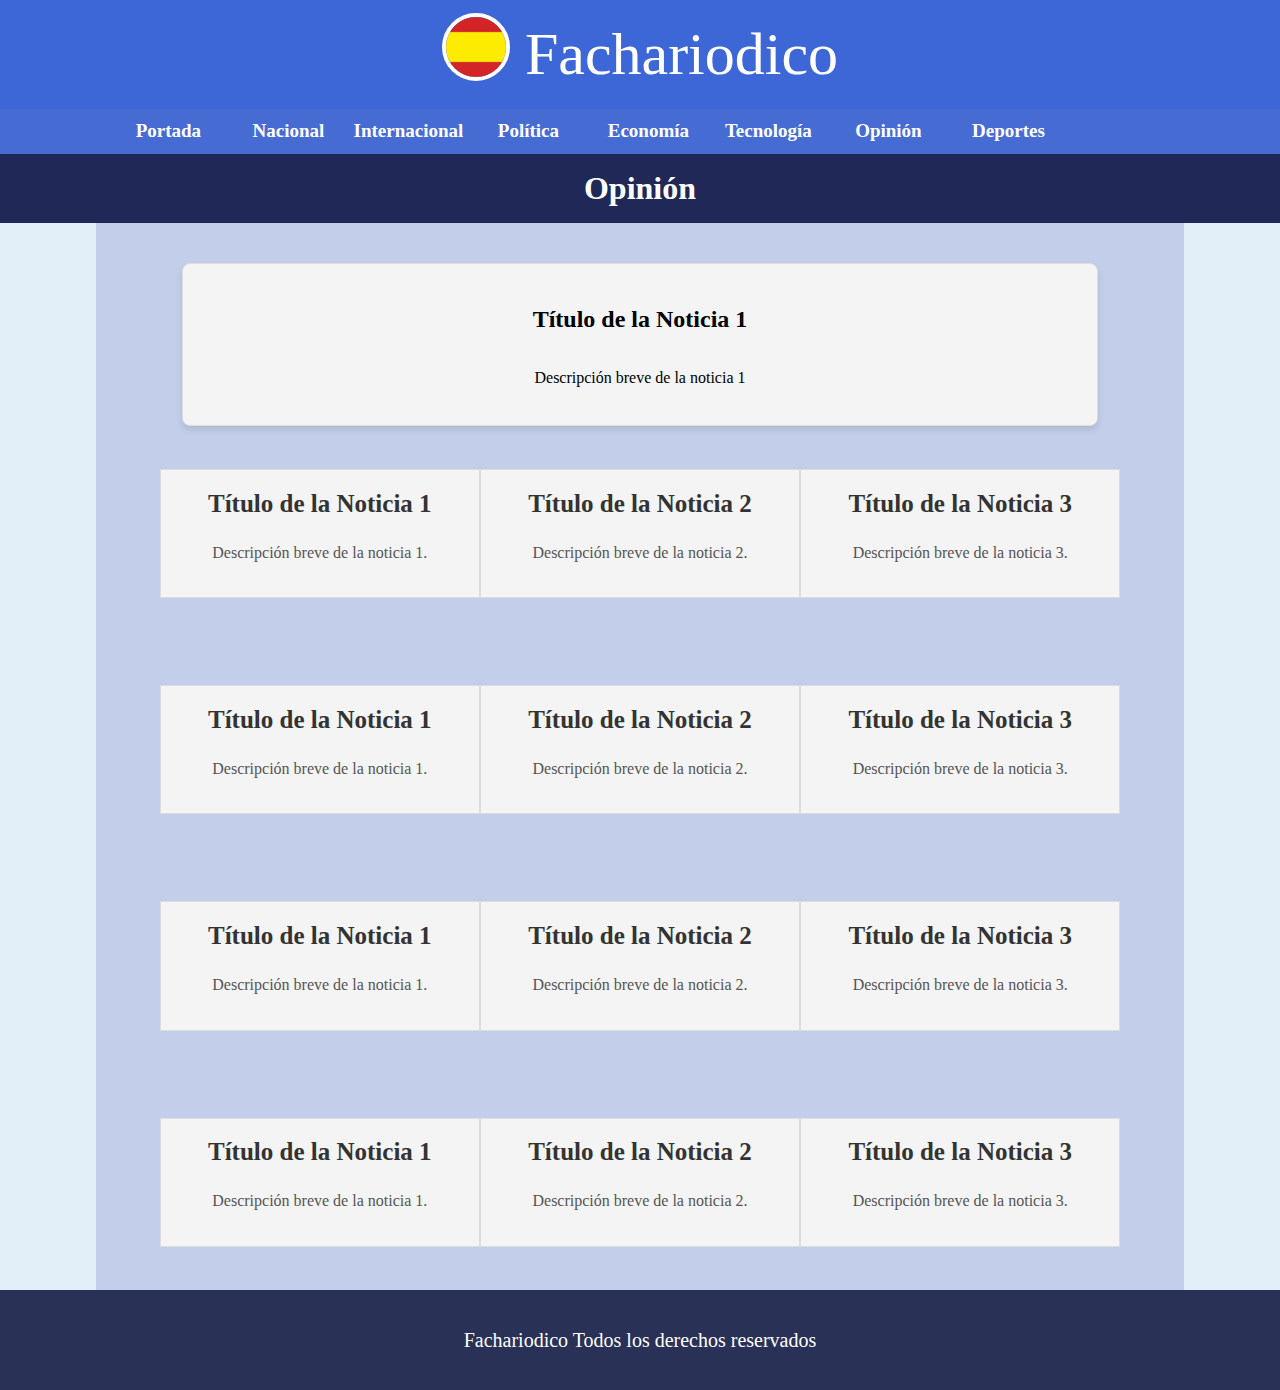
<file: opinion.html>
<!DOCTYPE html>
<html>
    
<head>
<title>Fachariodico</title>
<link rel="stylesheet" type="text/css" href="styles.css">
<meta name="viewport" content="width=device-width, initial-scale=1.0">
</head>

<body>

<div id="ui"></div>
<div id="CajonTitulo">
<div><img id="logo" src="logo.png" alt="logo"></div>
<div id="Titulo">Fachariodico</div>  
</div>

<div id="CajonUI">
<div id="seccionUI">
<a href="index.html"> <div id="inicio" class="CajaUI" href="index.html">Portada</div></a>

<a href="nacional.html"> <div class="CajaUI" >Nacional</div></a>

<a href="internacional.html"> <div class="CajaUI">Internacional</div></a>

<a href="politica.html"> <div class="CajaUI">Política</div></a>

<a href="economia.html"> <div class="CajaUI">Economía</div></a>

<a href="tecnologia.html"> <div class="CajaUI">Tecnología</div></a>

<a href="opinion.html"> <div class="CajaUI">Opinión</div></a>

<a href="deportes.html"> <div id="final" class="CajaUI">Deportes</div></a>

</div>
</div>
</div>

<header>
  <h1>Opinión</h1>   
</header>

<div id="contenido">

     <article class="noticiaPortada">
      <h2>Título de la Noticia 1</h2>
      <p> Descripción breve de la noticia 1</p>
    </article>

  <main class="noticias-container">
    <article class="noticia">
      <h2>Título de la Noticia 1</h2>
      <p>Descripción breve de la noticia 1.</p>
    </article>
    <article class="noticia">
      <h2>Título de la Noticia 2</h2>
      <p>Descripción breve de la noticia 2.</p>
    </article>
    <article class="noticia">
      <h2>Título de la Noticia 3</h2>
      <p>Descripción breve de la noticia 3.</p>
    </article>
  </main>

  <main class="noticias-container">
    <article class="noticia">
      <h2>Título de la Noticia 1</h2>
      <p>Descripción breve de la noticia 1.</p>
    </article>
    <article class="noticia">
      <h2>Título de la Noticia 2</h2>
      <p>Descripción breve de la noticia 2.</p>
    </article>
    <article class="noticia">
      <h2>Título de la Noticia 3</h2>
      <p>Descripción breve de la noticia 3.</p>
    </article>
  </main>
  <main class="noticias-container">
    <article class="noticia">
      <h2>Título de la Noticia 1</h2>
      <p>Descripción breve de la noticia 1.</p>
    </article>
    <article class="noticia">
      <h2>Título de la Noticia 2</h2>
      <p>Descripción breve de la noticia 2.</p>
    </article>
    <article class="noticia">
      <h2>Título de la Noticia 3</h2>
      <p>Descripción breve de la noticia 3.</p>
    </article>
  </main>
  <main class="noticias-container">
    <article class="noticia">
      <h2>Título de la Noticia 1</h2>
      <p>Descripción breve de la noticia 1.</p>
    </article>
    <article class="noticia">
      <h2>Título de la Noticia 2</h2>
      <p>Descripción breve de la noticia 2.</p>
    </article>
    <article class="noticia">
      <h2>Título de la Noticia 3</h2>
      <p>Descripción breve de la noticia 3.</p>
    </article>
  </main>

</div>
<footer>Fachariodico Todos los derechos reservados</footer>
</body>
</html>
</file>
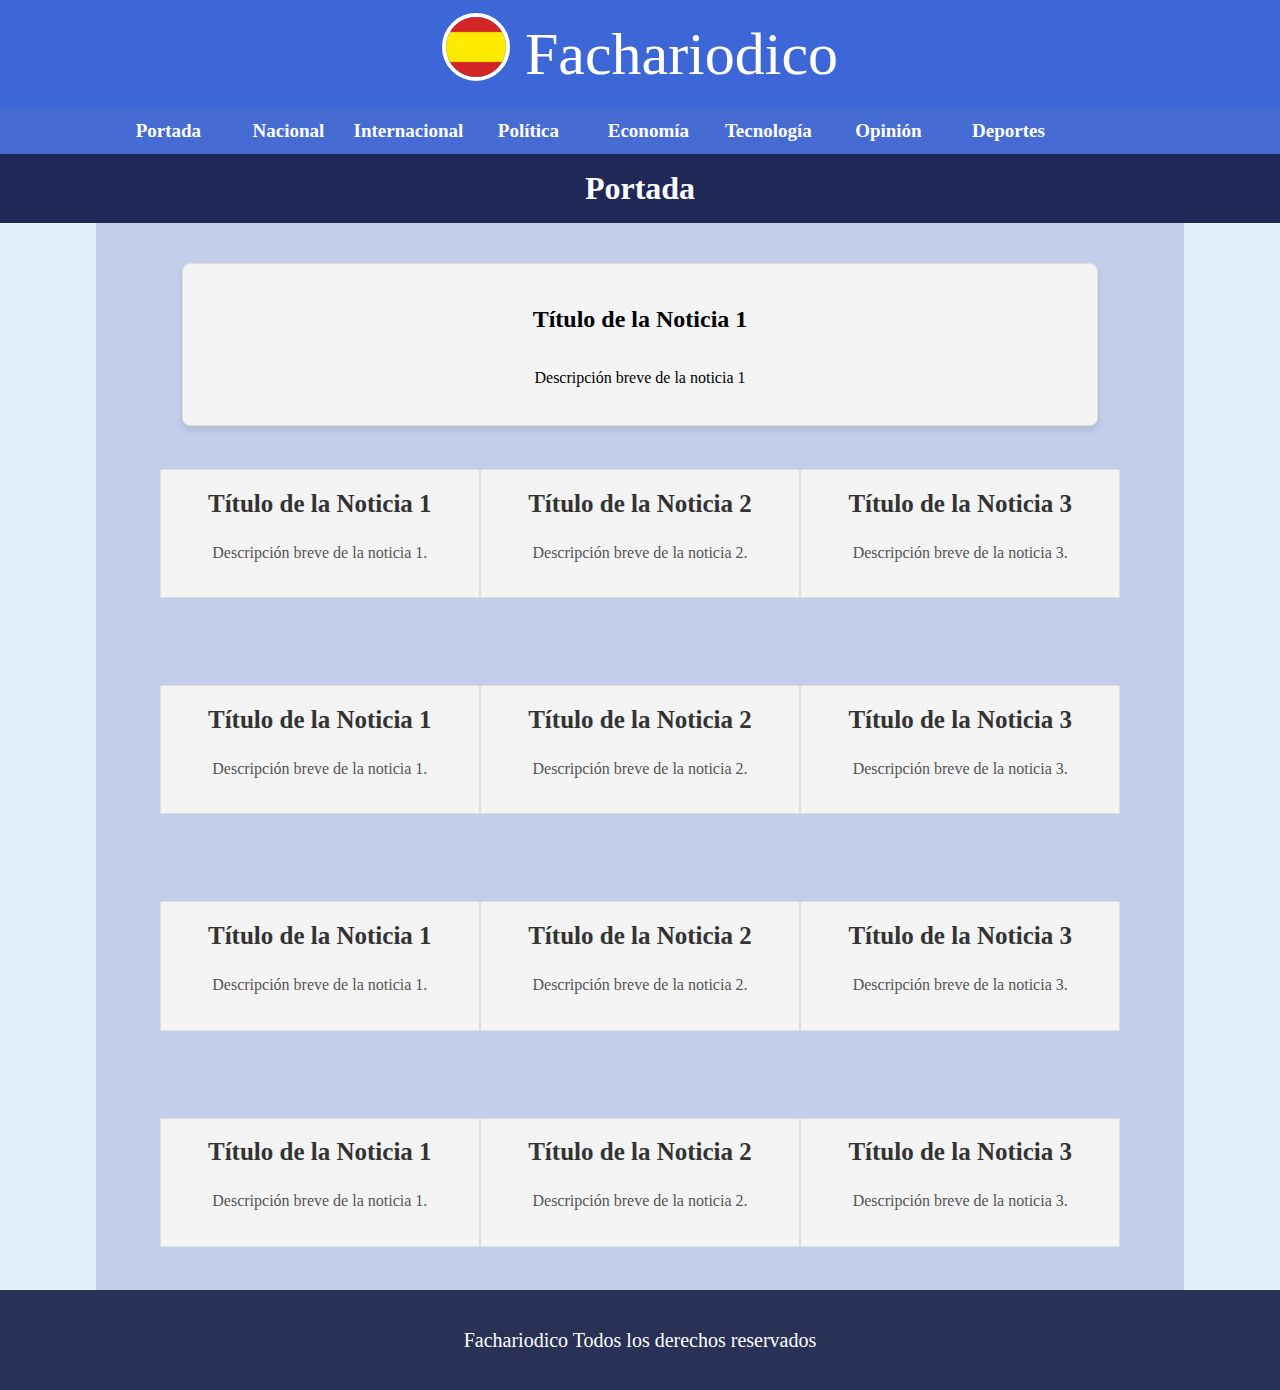
<file: politica.html>
<!DOCTYPE html>
<html>
    
<head>
<title>Fachariodico</title>
<link rel="stylesheet" type="text/css" href="styles.css">
<meta name="viewport" content="width=device-width, initial-scale=1.0">
</head>

<body>

<div id="ui"></div>
<div id="CajonTitulo">
<div><img id="logo" src="logo.png" alt="logo"></div>
<div id="Titulo">Fachariodico</div>  
</div>

<div id="CajonUI">
<div id="seccionUI">
<a href="index.html"> <div id="inicio" class="CajaUI" href="index.html">Portada</div></a>

<a href="nacional.html"> <div class="CajaUI" >Nacional</div></a>

<a href="internacional.html"> <div class="CajaUI">Internacional</div></a>

<a href="politica.html"> <div class="CajaUI">Política</div></a>

<a href="economia.html"> <div class="CajaUI">Economía</div></a>

<a href="tecnologia.html"> <div class="CajaUI">Tecnología</div></a>

<a href="opinion"> <div class="CajaUI">Opinión</div></a>

<a href="deportes.html"> <div id="final" class="CajaUI">Deportes</div></a>

</div>
</div>
</div>

<header>
  <h1>Portada</h1>   
</header>

<div id="contenido">

     <article class="noticiaPortada">
      <h2>Título de la Noticia 1</h2>
      <p> Descripción breve de la noticia 1</p>
    </article>

  <main class="noticias-container">
    <article class="noticia">
      <h2>Título de la Noticia 1</h2>
      <p>Descripción breve de la noticia 1.</p>
    </article>
    <article class="noticia">
      <h2>Título de la Noticia 2</h2>
      <p>Descripción breve de la noticia 2.</p>
    </article>
    <article class="noticia">
      <h2>Título de la Noticia 3</h2>
      <p>Descripción breve de la noticia 3.</p>
    </article>
  </main>

  <main class="noticias-container">
    <article class="noticia">
      <h2>Título de la Noticia 1</h2>
      <p>Descripción breve de la noticia 1.</p>
    </article>
    <article class="noticia">
      <h2>Título de la Noticia 2</h2>
      <p>Descripción breve de la noticia 2.</p>
    </article>
    <article class="noticia">
      <h2>Título de la Noticia 3</h2>
      <p>Descripción breve de la noticia 3.</p>
    </article>
  </main>
  <main class="noticias-container">
    <article class="noticia">
      <h2>Título de la Noticia 1</h2>
      <p>Descripción breve de la noticia 1.</p>
    </article>
    <article class="noticia">
      <h2>Título de la Noticia 2</h2>
      <p>Descripción breve de la noticia 2.</p>
    </article>
    <article class="noticia">
      <h2>Título de la Noticia 3</h2>
      <p>Descripción breve de la noticia 3.</p>
    </article>
  </main>
  <main class="noticias-container">
    <article class="noticia">
      <h2>Título de la Noticia 1</h2>
      <p>Descripción breve de la noticia 1.</p>
    </article>
    <article class="noticia">
      <h2>Título de la Noticia 2</h2>
      <p>Descripción breve de la noticia 2.</p>
    </article>
    <article class="noticia">
      <h2>Título de la Noticia 3</h2>
      <p>Descripción breve de la noticia 3.</p>
    </article>
  </main>

</div>
<footer>Fachariodico Todos los derechos reservados</footer>
</body>
</html>
</file>
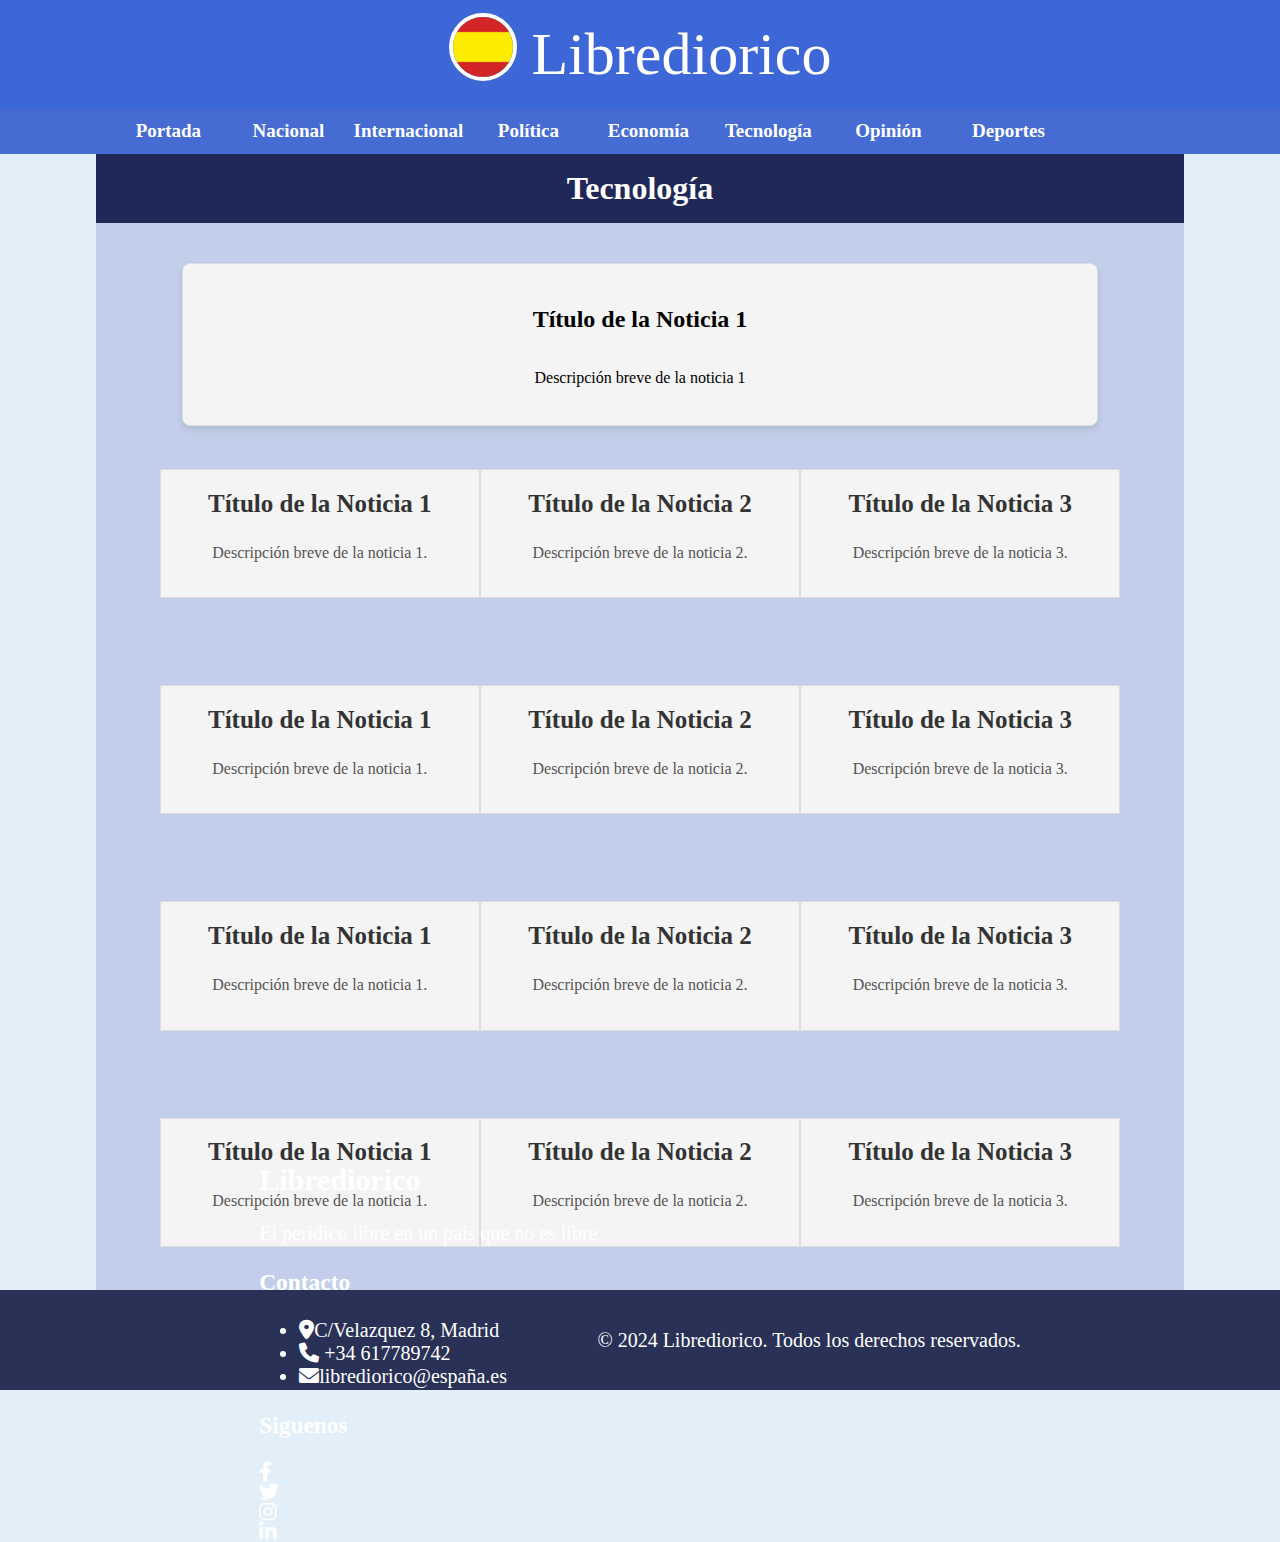
<file: tecnologia.html>
<!DOCTYPE html>
<html>
    
<head>
  <title>Librediorico</title>
<link rel="stylesheet" type="text/css" href="styles.css">
<meta name="viewport" content="width=device-width, initial-scale=1.0">
<link href="https://cdnjs.cloudflare.com/ajax/libs/font-awesome/6.0.0-beta3/css/all.min.css" rel="stylesheet">

</head>


<body>


<div id="CajonTitulo">
<div><img id="logo" src="logo.png" alt="logo"></div>
<div id="Titulo">Librediorico</div> 
</div>
<div id="ui">
<div id="CajonUI">
<div id="seccionUI">
<a href="index.html"> <div id="inicio" class="CajaUI" href="index.html">Portada</div></a>

<a href="nacional.html"> <div class="CajaUI" >Nacional</div></a>

<a href="internacional.html"> <div class="CajaUI">Internacional</div></a>

<a href="politica.html"> <div class="CajaUI">Política</div></a>

<a href="economia.html"> <div class="CajaUI">Economía</div></a>

<a href="tecnologia.html"> <div class="CajaUI">Tecnología</div></a>

<a href="opinion.html"> <div class="CajaUI">Opinión</div></a>

<a href="deportes.html"> <div id="final" class="CajaUI">Deportes</div></a>

</div>
</div>
</div>



<div id="contenido">
  <header>
    <h1>Tecnología</h1>   
  </header>
     <article class="noticiaPortada">
      <h2>Título de la Noticia 1</h2>
      <p> Descripción breve de la noticia 1</p>
    </article>

  <main class="noticias-container">
    <article class="noticia">
      <h2>Título de la Noticia 1</h2>
      <p>Descripción breve de la noticia 1.</p>
    </article>
    <article class="noticia">
      <h2>Título de la Noticia 2</h2>
      <p>Descripción breve de la noticia 2.</p>
    </article>
    <article class="noticia">
      <h2>Título de la Noticia 3</h2>
      <p>Descripción breve de la noticia 3.</p>
    </article>
  </main>

  <main class="noticias-container">
    <article class="noticia">
      <h2>Título de la Noticia 1</h2>
      <p>Descripción breve de la noticia 1.</p>
    </article>
    <article class="noticia">
      <h2>Título de la Noticia 2</h2>
      <p>Descripción breve de la noticia 2.</p>
    </article>
    <article class="noticia">
      <h2>Título de la Noticia 3</h2>
      <p>Descripción breve de la noticia 3.</p>
    </article>
  </main>
  <main class="noticias-container">
    <article class="noticia">
      <h2>Título de la Noticia 1</h2>
      <p>Descripción breve de la noticia 1.</p>
    </article>
    <article class="noticia">
      <h2>Título de la Noticia 2</h2>
      <p>Descripción breve de la noticia 2.</p>
    </article>
    <article class="noticia">
      <h2>Título de la Noticia 3</h2>
      <p>Descripción breve de la noticia 3.</p>
    </article>
  </main>
  <main class="noticias-container">
    <article class="noticia">
      <h2>Título de la Noticia 1</h2>
      <p>Descripción breve de la noticia 1.</p>
    </article>
    <article class="noticia">
      <h2>Título de la Noticia 2</h2>
      <p>Descripción breve de la noticia 2.</p>
    </article>
    <article class="noticia">
      <h2>Título de la Noticia 3</h2>
      <p>Descripción breve de la noticia 3.</p>
    </article>
  </main>

</div>
<footer class="footer">
  <div class="footer-container">
      <div class="footer-about">
          <h2>Librediorico</h2>
          <p>El peridico libre en un pais que no es libre</p>
      </div>

      <div class="footer-contact">
          <h3>Contacto</h3>
          <ul>
              <li><i class="fas fa-map-marker-alt"></i>C/Velazquez 8, Madrid</li>
              <li><i class="fas fa-phone"></i> +34 617789742</li>
              <li><i class="fas fa-envelope"></i>librediorico@españa.es</li>
          </ul>
      </div>

      <div class="footer-social">
          <h3>Siguenos</h3>
          <div class="social-icons">
            <a href="https://facebook.com" target="_blank" aria-label="Facebook">
              <i class="fab fa-facebook-f"></i>
          </a>
          <a href="https://twitter.com" target="_blank" aria-label="Twitter">
              <i class="fab fa-twitter"></i>
          </a>
          <a href="https://instagram.com" target="_blank" aria-label="Instagram">
              <i class="fab fa-instagram"></i>
          </a>
          <a href="https://linkedin.com" target="_blank" aria-label="LinkedIn">
              <i class="fab fa-linkedin-in"></i>
          </a>
          </div>

      </div>

  </div>

  <div class="footer-bottom">
      <p>&copy; 2024 Librediorico. Todos los derechos reservados.</p>
  </div>
</footer>
</body>
</html>
</file>
<file: styles.css>
body
{
display: flex;
margin: 0;
flex-direction: column;
background-color: rgb(226, 238, 248);
padding: 0;
justify-content: center;
align-items: center;
align-content: center;

}



#CajonTitulo
{
display: flex;
background-color: rgb(61, 102, 214);
width: 98%;
height:auto;
padding: 1%;
justify-content:center;
align-items: center;
font-size: 60px;

}

#Cuerpo
{
display: flex;
width: 80%;
flex-direction: column;

}
#Titulo

{

color:rgb(255, 255, 255);
font-family:'Times New Roman', Times, serif;
margin-left: 15px;
}

#CajonUI
{

font-family:'Times New Roman', Times, serif;
display: flex;
background-color: rgb(70, 108, 212);
width: 100%;
height:20px;
padding-bottom:1%;
padding-top:1%;
justify-content: center;
align-items:center;
align-content: center;
}

#ui
{
width: 100%;
position: sticky;
position: sticky;
top: 0;
width: 100%;
display: flex;
flex-direction: column;
z-index: 1200;
  }


#seccionUI
{
display: flex;
font-family:'Times New Roman', Times, serif;
width: 75%;
height: auto;
justify-content: center;
align-items:center;
align-content: center;
}

/*Tan facil de solucionar y 10 min para esto*/
a
{
display:flex;
width: 100%;
height: 100%;
text-decoration: none;
color: inherit;
}

#logo
{

width: 60px;
height: 60px; 
border-radius: 60px;
border: 4px solid white;

}

.CajaUI
{
display: flex;
align-items: center;
justify-content: center;
align-content: center;
width: 14%;
height: 30px;  
color: white;
font-family: calibri;
font-size: 19px;
font-weight: bold;

}

header {
  display: flex;
  flex-direction: column;
    text-align: center;
    justify-content: center;
    align-items: center;
    align-content: center;
    background-color: #1f2857;
    color: white;

width: 100%;
margin: 0;
padding-top: 8px;
padding-bottom:8px ;

  }
  
  .noticias-container {
    display: flex;
    flex-wrap: wrap; 
    padding-top: 4%; 
    padding-bottom: 4%;
 
    justify-content:center; 
    width: 90%;
  }
  
  .noticia {
    display: flex;
    flex-direction: column;
    align-items: center;
    align-content: center;
    justify-content: center;
    background-color: #f4f4f4;
    border: 1px solid #ddd;
 
    padding: 2%; 
    width: 28.5%; 
    height: auto;

    transition: transform 0.3s ease;
  }

  .noticiaPortada {
    background-color: #f4f4f4;
    border: 1px solid #ddd;
    border-radius: 8px;
    padding: 2%; 
    width: 80%; 
    box-shadow: 0 4px 6px rgba(0, 0, 0, 0.1);
    transition: transform 0.3s ease;
    display: flex;
    flex-direction: column;
    align-items: center;
    align-content: center;
    justify-content: center;
    margin-top: 40px;
  }
  

  #contenido
  {
display: flex;

flex-direction: column;
align-items: center;
align-content: center;
justify-content: center;
background-color: #000f9423;
width: 85%;
  }
  .noticia h2 {
    margin: 0 0 10px;
    font-size: 25px;
    color: #333;
  }
  
  .noticia p {
    color: #555;
  }

footer
{
display: flex;
background-color: #050c36d5;
width: 100%;
height:100px;
font-size: 20px;
color: white;
 justify-content: center;
 align-items: center;
 align-content: center;
}

h1
{
margin:8px
}
  
  @media (max-width: 768px) {
    .noticia {
      width: 48%; 

  }

}
  
  @media (max-width: 480px) {
    .noticia {
      width: 100%; 
    }
  }
</file>
